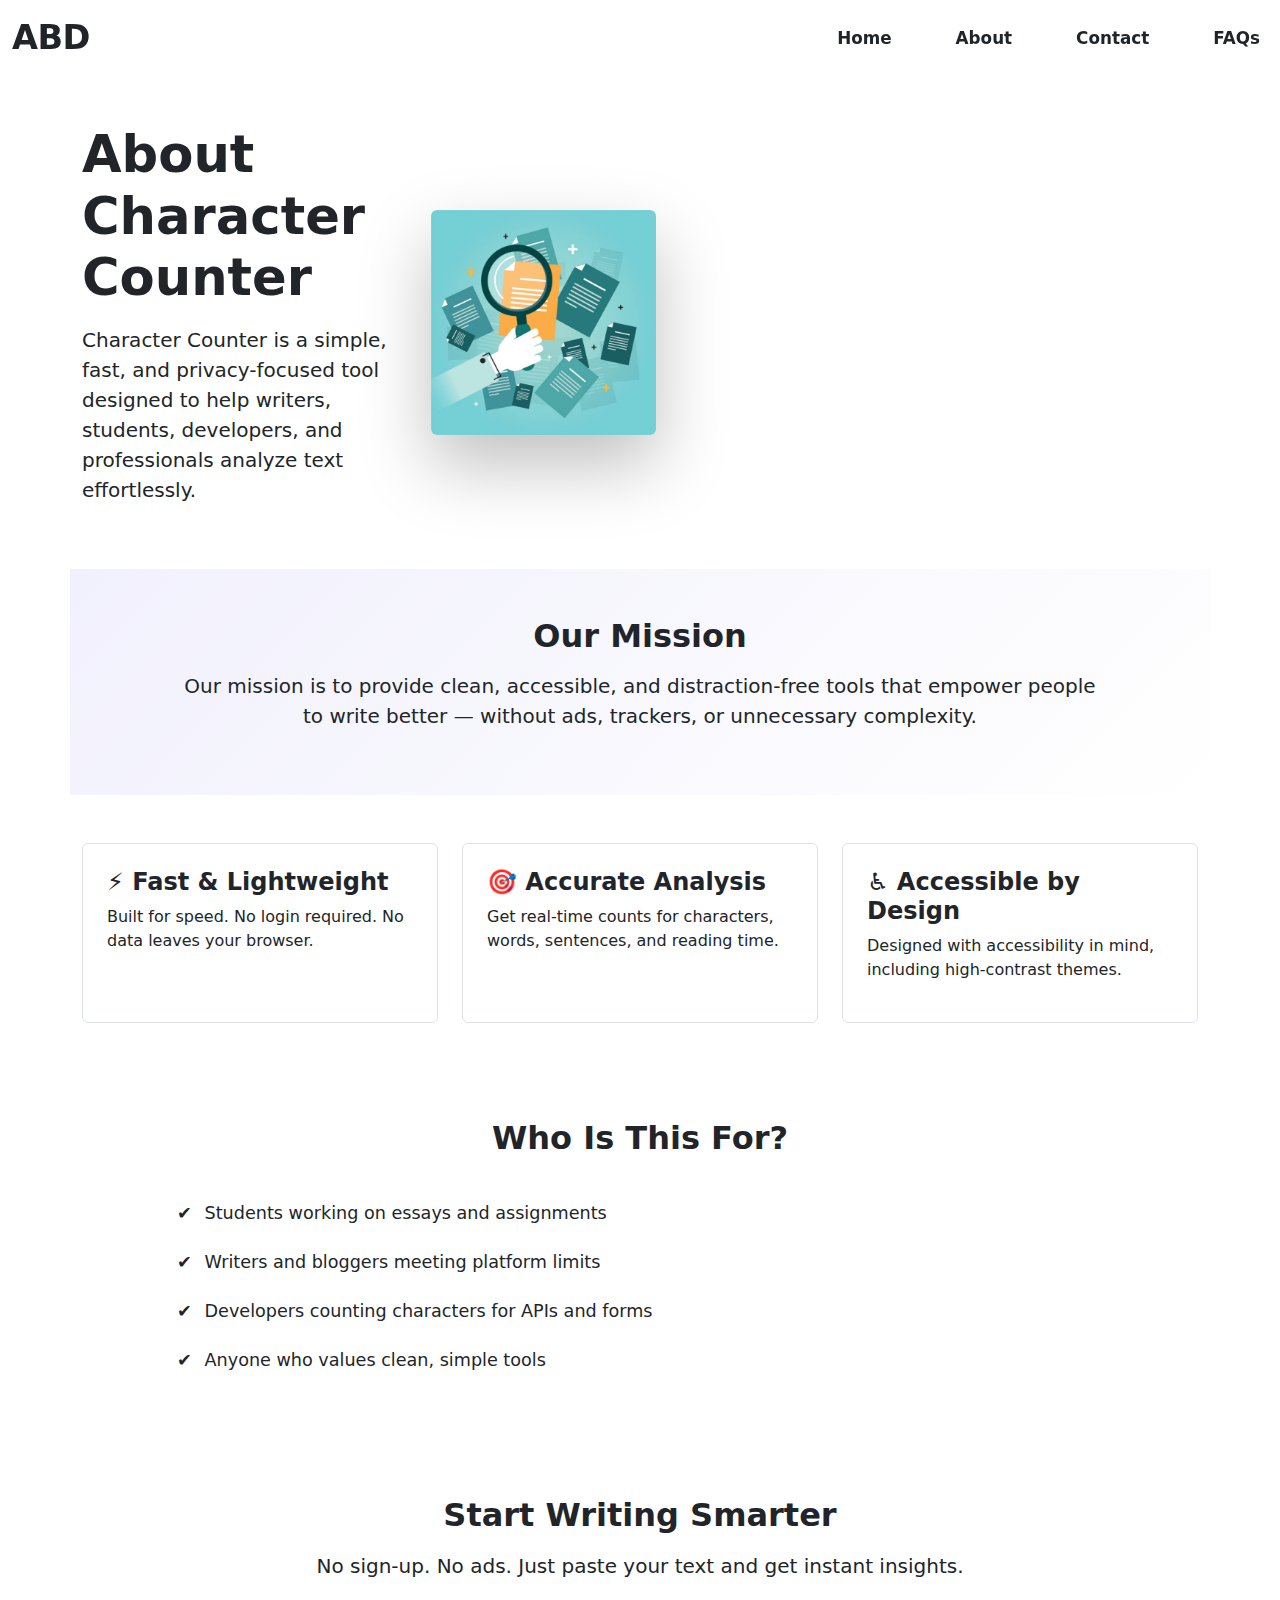
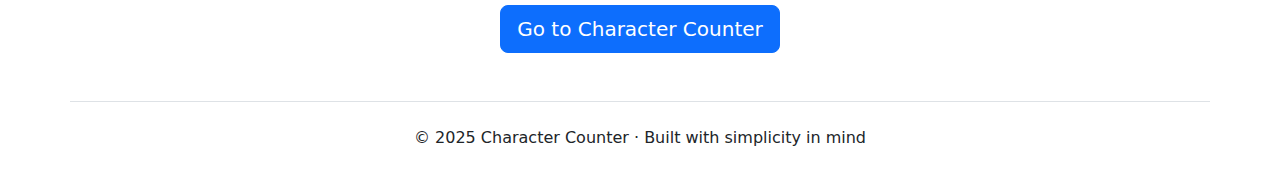
<file: About.html>
<!DOCTYPE html>
<html lang="en">
<head>
  <meta charset="UTF-8" />
  <meta name="viewport" content="width=device-width, initial-scale=1.0" />
  <title>About Us | Character Counter</title>

  <!-- Bootstrap -->
  <link href="https://cdn.jsdelivr.net/npm/bootstrap@5.0.2/dist/css/bootstrap.min.css" rel="stylesheet">

  <!-- Your main CSS -->
  <link rel="stylesheet" href="css/about.css">
</head>
<body>

<!-- ================= NAVBAR ================= -->
<nav class="navbar navbar-expand-lg app-navbar">
  <div class="container-fluid">
    <a class="navbar-brand logo" href="./">ABD</a>

    <button class="navbar-toggler" type="button" data-bs-toggle="collapse"
      data-bs-target="#navbarSupportedContent">
      <span class="navbar-toggler-icon"></span>
    </button>

    <div class="collapse navbar-collapse" id="navbarSupportedContent">
      <ul class="navbar-nav gap-5 ms-auto gap-4">
        <li class="nav-item"><a class="nav-link" href="./">Home</a></li>
        <li class="nav-item"><a class="nav-link active" href="About.html">About</a></li>
        <li class="nav-item"><a class="nav-link" href="#">Contact</a></li>
        <li class="nav-item"><a class="nav-link" href="#">FAQs</a></li>
      </ul>
    </div>
  </div>
</nav>

<!-- ================= HERO ================= -->
<section class="about-hero container py-5">
  <div class="row align-items-center">
    <div class="col-lg-7 ">
      <h1 class="fw-bold mb-3">About Character Counter</h1>
      <p class="lead">
        Character Counter is a simple, fast, and privacy-focused tool designed
        to help writers, students, developers, and professionals analyze text
        effortlessly.
      </p>
    </div>
    <div class="col-lg-5 text-center">
      <img src="images/text analysis.jpg"
           alt="Text analysis illustration"
           class="img-fluid rounded">
    </div>
  </div>
</section>

<!-- ================= MISSION ================= -->
<section class="about-mission container py-5">
  <div class="row">
    <div class="col-lg-10 mx-auto text-center">
      <h2 class="fw-bold mb-3">Our Mission</h2>
      <p class="fs-5">
        Our mission is to provide clean, accessible, and distraction-free
        tools that empower people to write better — without ads,
        trackers, or unnecessary complexity.
      </p>
    </div>
  </div>
</section>

<!-- ================= FEATURES ================= -->
<section class="container py-5">
  <div class="row g-4">
    <div class="col-md-4">
      <div class="p-4 border rounded h-100">
        <h4 class="fw-bold">⚡ Fast & Lightweight</h4>
        <p>
          Built for speed. No login required. No data leaves your browser.
        </p>
      </div>
    </div>

    <div class="col-md-4">
      <div class="p-4 border rounded h-100">
        <h4 class="fw-bold">🎯 Accurate Analysis</h4>
        <p>
          Get real-time counts for characters, words, sentences, and reading time.
        </p>
      </div>
    </div>

    <div class="col-md-4">
      <div class="p-4 border rounded h-100">
        <h4 class="fw-bold">♿ Accessible by Design</h4>
        <p>
          Designed with accessibility in mind, including high-contrast themes.
        </p>
      </div>
    </div>
  </div>
</section>

<!-- ================= WHO IT’S FOR ================= -->
<section class="about-audience container py-5">
  <div class="row">
    <div class="col-lg-10 mx-auto">
      <h2 class="fw-bold mb-4 text-center">Who Is This For?</h2>
      <ul class="fs-5">
        <li>Students working on essays and assignments</li>
        <li>Writers and bloggers meeting platform limits</li>
        <li>Developers counting characters for APIs and forms</li>
        <li>Anyone who values clean, simple tools</li>
      </ul>
    </div>
  </div>
</section>

<!-- ================= CTA ================= -->
<section class="about-cta container py-5 text-center">
  <h2 class="fw-bold mb-3">Start Writing Smarter</h2>
  <p class="fs-5 mb-4">
    No sign-up. No ads. Just paste your text and get instant insights.
  </p>
  <a href="./" class="btn btn-primary btn-lg">Go to Character Counter</a>
</section>

<!-- ================= FOOTER ================= -->
<footer class="container py-4 border-top text-center">
  <p class="mb-0">
    © 2025 Character Counter · Built with simplicity in mind
  </p>
</footer>

<!-- Bootstrap JS -->
<script src="https://cdn.jsdelivr.net/npm/bootstrap@5.0.2/dist/js/bootstrap.bundle.min.js"></script>
</body>
</html>
</file>
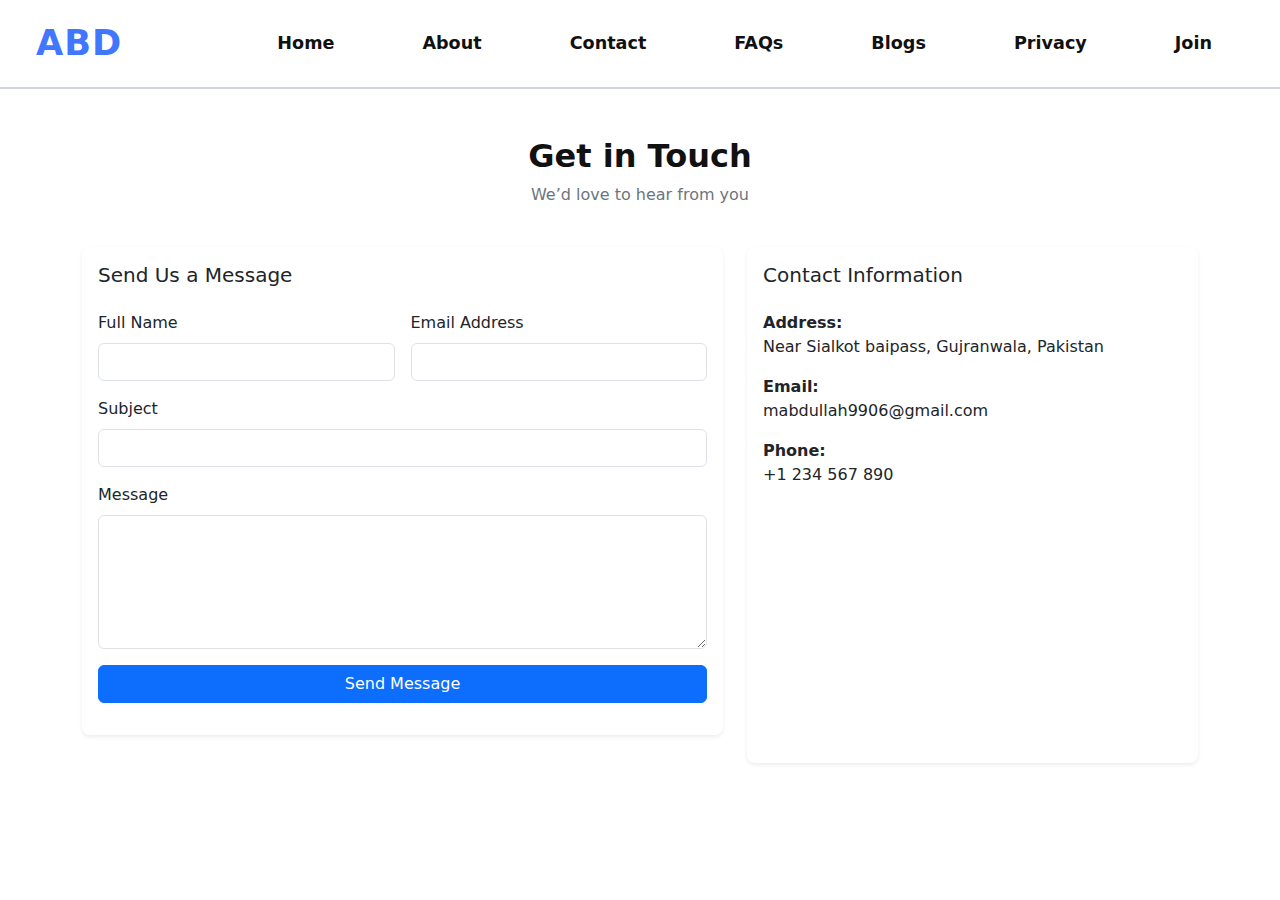
<file: contact.html>
<!DOCTYPE html>
<html lang="en">
<head>
  <meta charset="UTF-8">
  <title>Contact Us</title>
  <meta name="viewport" content="width=device-width, initial-scale=1">

  <!-- Bootstrap 5 CSS -->
  <link href="https://cdn.jsdelivr.net/npm/bootstrap@5.3.2/dist/css/bootstrap.min.css" rel="stylesheet">

  <!-- Custom CSS -->
  <link rel="stylesheet" href="css/contact.css">
  <link rel="stylesheet" href="css/style.css">
</head>
<body>
    <!-- ==============================
            Navbar section 
    ============================== -->
     <nav class="navbar navbar-expand-lg custom-navbar sticky-top">
  <div class="container-fluid">
    <a class="navbar-brand logo"  href="#">ABD</a>
    <button class="navbar-toggler" type="button" data-bs-toggle="collapse" data-bs-target="#navbarSupportedContent" aria-controls="navbarSupportedContent" aria-expanded="false" aria-label="Toggle navigation">
      <span class="navbar-toggler-icon"></span>
    </button>
    <div class="collapse navbar-collapse" id="navbarSupportedContent">
      <ul class="navbar-nav gap-5 ms-auto mb-2 mb-lg-0">
        <li class="nav-item">
          <a class="nav-link active" aria-current="page" href="index.html">Home</a>
        </li>
        <li class="nav-item">
          <a class="nav-link" href="About.html">About</a>
        </li>
        <li class="nav-item">
          <a class="nav-link" href="contact.html">Contact</a>
        </li>
        <li class="nav-item">
          <a class="nav-link" href="FAQ.html">FAQs</a>
        </li>
        <li class="nav-item">
          <a class="nav-link" href="#">Blogs</a>
        </li>
        <li class="nav-item">
          <a class="nav-link" href="#">Privacy</a>
        </li>
        <li class="nav-item">
          <a class="nav-link" href="#">Join</a>
        </li>
    </div>
  </div>
</nav>


<!-- Contact Section -->
<section class="contact-section py-5">
  <div class="container">
    <!-- Header -->
    <div class="row mb-4 text-center">
      <div class="col-12">
        <h2 class="section-title">Get in Touch</h2>
        <p class="section-subtitle">We’d love to hear from you</p>
      </div>
    </div>

    <div class="row g-4">
      <!-- Contact Form -->
      <div class="col-lg-7 col-md-12">
        <div class="card shadow-sm">
          <div class="card-body">
            <h5 class="mb-4">Send Us a Message</h5>
            <form id="contactForm" novalidate>
              <div class="row g-3">
                <div class="col-md-6">
                  <label class="form-label">Full Name</label>
                  <input type="text" class="form-control" id="name" required>
                </div>
                <div class="col-md-6">
                  <label class="form-label">Email Address</label>
                  <input type="email" class="form-control" id="email" required>
                </div>
                <div class="col-12">
                  <label class="form-label">Subject</label>
                  <input type="text" class="form-control" id="subject" required>
                </div>
                <div class="col-12">
                  <label class="form-label">Message</label>
                  <textarea class="form-control" rows="5" id="message" required></textarea>
                </div>
                <div class="col-12">
                  <button type="submit" class="btn btn-primary w-100">
                    Send Message
                  </button>
                </div>
              </div>
            </form>
            <div id="formAlert" class="mt-3"></div>
          </div>
        </div>
      </div>

      <!-- Contact Info -->
      <div class="col-lg-5 col-md-12">
        <div class="card shadow-sm h-100">
          <div class="card-body">
            <h5 class="mb-4">Contact Information</h5>
            <p><strong>Address:</strong><br>Near Sialkot baipass, Gujranwala, Pakistan</p>
            <p><strong>Email:</strong><br>mabdullah9906@gmail.com</p>
            <p><strong>Phone:</strong><br>+1 234 567 890</p>

            <div class="map-responsive mt-4">
              <iframe src="https://www.google.com/maps/embed?pb=!1m18!1m12!1m3!1d1636.940239332167!2d74.21286510045825!3d32.19597585910496!2m3!1f0!2f0!3f0!3m2!1i1024!2i768!4f13.1!3m3!1m2!1s0x391f29d93422684d%3A0x7c9cf5f98c06acf7!2sSILVER%20STAR%20Chowk%D8%8C%20Sialkot%20Bypass%2C%20Sialkot%20Road%2C%20Gujranwala%2C%2052250%2C%20Pakistan!5e0!3m2!1sen!2s!4v1766512236397!5m2!1sen!2s" width="600" height="450" style="border:0;" allowfullscreen="" loading="lazy" referrerpolicy="no-referrer-when-downgrade"></iframe>
            </div>
          </div>
        </div>
      </div>
    </div>
  </div>
</section>

<!-- Bootstrap JS -->
<script src="https://cdn.jsdelivr.net/npm/bootstrap@5.3.2/dist/js/bootstrap.bundle.min.js"></script>

<!-- Custom JS -->
<script src="js/script.js"></script>
</body>
</html>
</file>
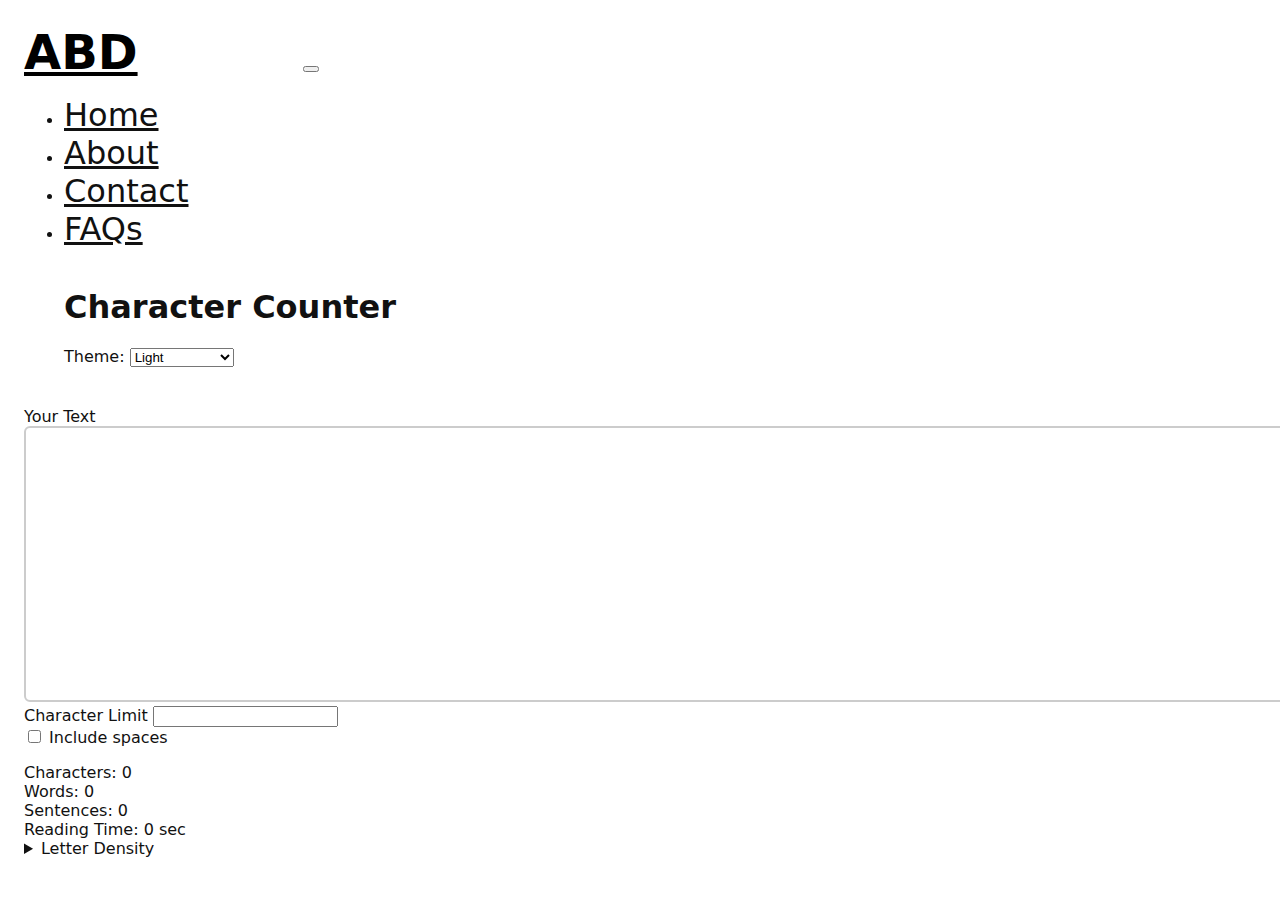
<file: Indx.html>
<!DOCTYPE html>
<html lang="en">
<head>
    <meta charset="UTF-8">
    <meta name="viewport" content="width=device-width, initial-scale=1.0">
    <title>Document</title>
    <link href="https://cdn.jsdelivr.net/npm/bootstrap@5.0.2/dist/css/bootstrap.min.css" rel="stylesheet" integrity="sha384-EVSTQN3/azprG1Anm3QDgpJLIm9Nao0Yz1ztcQTwFspd3yD65VohhpuuCOmLASjC" crossorigin="anonymous">
    <link rel="stylesheet" href="styl.css">
</head>
<body>
    <nav class="navbar navbar-expand-lg navbar-light bg-light">
  <div class="container-fluid">
    <a class="navbar-brand logo"  href="#">ABD</a>
    <button class="navbar-toggler" type="button" data-bs-toggle="collapse" data-bs-target="#navbarSupportedContent" aria-controls="navbarSupportedContent" aria-expanded="false" aria-label="Toggle navigation">
      <span class="navbar-toggler-icon"></span>
    </button>
    <div class="collapse navbar-collapse" id="navbarSupportedContent">
      <ul class="navbar-nav me-auto mb-2 mb-lg-0">
        <li class="nav-item">
          <a class="nav-link active" aria-current="page" href="#">Home</a>
        </li>
        <li class="nav-item">
          <a class="nav-link" href="#">About</a>
        </li>
        <li class="nav-item">
          <a class="nav-link" href="#">Contact</a>
        </li>
        <li class="nav-item">
          <a class="nav-link" href="#">FAQs</a>
        </li>
    </div>
  </div>
</nav>
  <header>
    <h1>Character Counter</h1>

    <label class="theme-label" for="themeSelect">Theme:</label>
    <select id="themeSelect" aria-label="Select color theme">
      <option value="light">Light</option>
      <option value="dark">Dark</option>
      <option value="contrast">High Contrast</option>
    </select>
  </header>
  <main class="container-fluid main-container">
    <div class="row">

      <!-- TEXT AREA -->
      <div class="col-12 col-md-7 col-lg-8">
        <label for="textInput" class="textarea-label">Your Text</label>
        <textarea id="textInput" class="textarea" aria-label="Text input"></textarea>

        <div class="row limit-row">
          <div class="col-6">
            <label for="limitInput">Character Limit</label>
            <input id="limitInput" type="number" min="0" class="input">
          </div>

          <div class="col-6 include-col">
            <label class="include-label">
              <input id="includeSpaces" type="checkbox">
              Include spaces
            </label>
          </div>
        </div>

        <p id="warning" class="warning" aria-live="assertive"></p>
      </div>
      <!-- STATS PANEL -->
      <div class="col-12 col-md-5 col-lg-4 stats-panel">
        <div class="stat">Characters: <span id="charCount">0</span></div>
        <div class="stat">Words: <span id="wordCount">0</span></div>
        <div class="stat">Sentences: <span id="sentenceCount">0</span></div>
        <div class="stat">Reading Time: <span id="readingTime">0 sec</span></div>
        <!-- Letter Density -->
        <details class="density-details">
          <summary>Letter Density</summary>
          <ul id="densityList"></ul>
        </details>
      </div>

    </div>
  </main>
    <script src="scrpt.js"></script>
    <script src="https://cdn.jsdelivr.net/npm/bootstrap@5.0.2/dist/js/bootstrap.bundle.min.js" integrity="sha384-MrcW6ZMFYlzcLA8Nl+NtUVF0sA7MsXsP1UyJoMp4YLEuNSfAP+JcXn/tWtIaxVXM" crossorigin="anonymous"></script>
</body>
</html>
</file>
<file: css/about.css>
/* ========================================================== 
             NavBar
 ========================================================== */
 /* =========================================================
   APP NAVBAR — PREMIUM
========================================================= */

.app-navbar {
  position: sticky;
  top: 0;
  z-index: 1000;
  background: rgba(255, 255, 255, 0.75);
  backdrop-filter: blur(12px);
  border-bottom: 1px solid var(--border);
}

[data-theme="dark"] .app-navbar {
  background: rgba(17, 22, 42, 0.75);
}

[data-theme="contrast"] .app-navbar {
  background: var(--bg);
}

/* Brand */
.app-navbar .logo {
  font-size: 2.1rem;
  font-weight: 900;
  letter-spacing: -0.5px;
  color: var(--accent) !important;
}

/* Nav links */
.app-navbar .navbar-nav {
  gap: 2.2rem;
}

.app-navbar .nav-link {
  font-size: 1.05rem;
  font-weight: 600;
  color: var(--muted) !important;
  position: relative;
  padding: 0.25rem 0;
  transition: color 0.2s ease;
}

.app-navbar .nav-link:hover,
.app-navbar .nav-link.active {
  color: var(--text) !important;
}

/* Active indicator */
.app-navbar .nav-link::after {
  content: "";
  position: absolute;
  left: 0;
  bottom: -6px;
  width: 0;
  height: 3px;
  background: linear-gradient(
    90deg,
    var(--accent),
    var(--accent-soft)
  );
  border-radius: 999px;
  transition: width 0.25s ease;
}

.app-navbar .nav-link:hover::after,
.app-navbar .nav-link.active::after {
  width: 100%;
}

/* Mobile toggle */
.navbar-toggler {
  border: none;
}

.navbar-toggler-icon {
  filter: invert(0.6);
}

[data-theme="dark"] .navbar-toggler-icon {
  filter: invert(1);
}


/* =========================================================
   HERO — STRONG & CONFIDENT
========================================================= */

.about-hero {
  padding-top: 5.5rem;
  display: grid;
  grid-template-columns: 1.2fr 1fr;
  gap: 4rem;
  align-items: center;
}

.about-hero h1 {
  font-size: 3.2rem;
}

.about-hero img {
  width: 100%;
  border-radius: 20px;
  box-shadow: 0 30px 70px rgba(0, 0, 0, 0.25);
  transition: transform 0.35s ease;
}

.about-hero img:hover {
  transform: translateY(-10px);
}

/* =========================================================
   MISSION — CALM, TRUST-BUILDING
========================================================= */

.about-mission {
  background: linear-gradient(
    135deg,
    rgba(79, 70, 229, 0.08),
    transparent
  );
}

/* =========================================================
   FEATURES — REAL PRODUCT FEEL
========================================================= */

.about-features .feature-card {
  background: linear-gradient(
    180deg,
    var(--surface),
    rgba(79, 70, 229, 0.04)
  );
}


/* =========================================================
   AUDIENCE — SIMPLE & READABLE
========================================================= */

.about-audience ul {
  list-style: none;
  padding: 0;
  margin-top: 2rem;
  max-width: 700px;
}

.about-audience li {
  font-size: 1.1rem;
  padding: 0.7rem 0;
  display: flex;
  align-items: center;
  gap: 0.8rem;
}

.about-audience li::before {
  content: "✔";
  color: var(--accent);
  font-weight: 900;
}

/* =========================================================
   CTA — STRONG BUT NOT LOUD
========================================================= */

.about-cta {
  background: linear-gradient(
    135deg,
    var(--accent),
    var(--accent-soft)
  );
}

/* =========================================================
   DARK MODE POLISH
========================================================= */

[data-theme="dark"] .about-hero img {
  box-shadow: 0 30px 80px rgba(0, 0, 0, 0.6);
}

/* =========================================================
   HIGH CONTRAST — ACCESSIBILITY FIRST
========================================================= */

[data-theme="contrast"] .about-mission,
[data-theme="contrast"] .feature-card,
[data-theme="contrast"] .about-cta {
  background: none;
  border: 2px solid var(--border);
}

[data-theme="contrast"] * {
  box-shadow: none !important;
}

/* =========================================================
   RESPONSIVE
========================================================= */

@media (max-width: 992px) {
  .about-hero {
    grid-template-columns: 1fr;
    text-align: center;
  }

  .about-hero p {
    margin: auto;
  }
}

@media (max-width: 576px) {
  .about-hero h1 {
    font-size: 2.3rem;
  }
}
</file>
<file: css/contact.css>
body {
  background-color: #f8f9fa;
  font-family: Arial, sans-serif;
}

/* =========================
Contact Section 
========================= */
.contact-section {
  background-color: #ffffff;
}

.section-title {
  font-weight: 700;
}

.section-subtitle {
  color: #6c757d;
}

.card {
  border: none;
  border-radius: 8px;
 transition: all 0.3s ease, transform 0.3s ease;
}
.card:hover{
  box-shadow: 0 12px 30px rgba(0, 0, 0, 0.15);
  transform: translateY(-4px);
}

.map-responsive {
  position: relative;
  overflow: hidden;
  padding-bottom: 56.25%;
  height: 0;
}

.map-responsive iframe {
  position: absolute;
  top: 0;
  left: 0;
  width: 100%;
  height: 100%;
  border: 0;
}
</file>
<file: css/style.css>
/* =========================================================
   THEME VARIABLES
========================================================= */
:root {
  --bg: #ffffff;
  --surface: #f6f7fb;
  --text: #111111;
  --accent: #4176ff;
  --border: #d0d4e0;
  --warning: #d93a3a;
}

[data-theme="dark"] {
  --bg: #16181d;
  --surface: #1f2229;
  --text: #f1f3f9;
  --accent: #7fb4ff;
  --border: #323643;
}

[data-theme="contrast"] {
  --bg: #000000;
  --surface: #000000;
  --text: #ffffff;
  --accent: #ffff00;
  --border: #ffffff;
}

/* =========================================================
   RESET & BASE
========================================================= */
* {
  box-sizing: border-box;
}

body {
  background: var(--bg);
  color: var(--text);
  font-family: system-ui, -apple-system, BlinkMacSystemFont, sans-serif;
  margin: 0;
}

/* =========================================================
   NAVBAR (BOOTSTRAP SAFE)
========================================================= */
.custom-navbar {
  background: var(--bg);
  border-bottom: 2px solid var(--border);
  padding: 0.75rem 1.5rem;
}

.custom-navbar .logo {
  font-size: 2.2rem;
  font-weight: 900;
  letter-spacing: 1px;
  color: var(--accent) !important;
}

.custom-navbar .nav-link {
  font-size: 1.1rem;
  font-weight: 600;
  margin-right: 1.5rem;
  color: var(--text) !important;
  position: relative;
  transition: color 0.2s ease;
}

.custom-navbar .nav-link::after {
  content: "";
  position: absolute;
  left: 0;
  bottom: -4px;
  width: 0;
  height: 2px;
  background: var(--accent);
  transition: width 0.25s ease;
}

.custom-navbar .nav-link:hover {
  color: var(--accent) !important;
}

.custom-navbar .nav-link:hover::after {
  width: 100%;
}

/* NAVBAR TOGGLER FIX */
.navbar-toggler {
  border: none;
  z-index: 1100;
}

.navbar-toggler-icon {
  display: inline-block;
  width: 1.6rem;
  height: 1.6rem;
  color: var(--text);
  background-color: var(--bg);
  background-image: url("data:image/svg+xml;charset=utf8,%3Csvg viewBox='0 0 30 30' xmlns='http://www.w3.org/2000/svg'%3E%3Cpath stroke='%230f172a' stroke-width='3' stroke-linecap='round' stroke-miterlimit='10' d='M4 7h22M4 15h22M4 23h22'/ %3E%3C/svg%3E");
  background-repeat: no-repeat; 
  background-position: center;
  transition: all 0.3s ease;
}

/* DARK MODE TOGGLER */
[data-theme="dark"] .navbar-toggler-icon {
  background-image: url("data:image/svg+xml;charset=utf8,%3Csvg viewBox='0 0 30 30' xmlns='http://www.w3.org/2000/svg'%3E%3Cpath stroke='%23e5e7eb' stroke-width='3' stroke-linecap='round' stroke-miterlimit='10' d='M4 7h22M4 15h22M4 23h22'/ %3E%3C/svg%3E");
}

/* HIGH CONTRAST */
[data-theme="contrast"] .navbar-toggler-icon {
  background-image: url("data:image/svg+xml;charset=utf8,%3Csvg viewBox='0 0 30 30' xmlns='http://www.w3.org/2000/svg'%3E%3Cpath stroke='%23ffff00' stroke-width='3' stroke-linecap='round' stroke-miterlimit='10' d='M4 7h22M4 15h22M4 23h22'/ %3E%3C/svg%3E");
}


/* =========================================================
   HEADER
========================================================= */
header {
  margin: 2rem auto;
  max-width: 1200px;
  padding: 0 1rem;
}

header h1 {
  font-size: 2.4rem;
  font-weight: 800;
  margin-bottom: 1rem;
}

.theme-label {
  font-weight: 600;
  margin-right: 0.5rem;
}

#themeSelect {
  padding: 0.45rem 0.6rem;
  border-radius: 6px;
  border: 1px solid var(--border);
  background: var(--surface);
  color: var(--text);
}

/* =========================================================
   MAIN CONTAINER
========================================================= */
.main-container {
  max-width: 1200px;
  margin: auto;
  margin-bottom: 100px;
  padding: 1.5rem;
}

/* =========================================================
   TEXT AREA
========================================================= */
.textarea-label {
  font-weight: 600;
  margin-bottom: 0.5rem;
  display: block;
}

.textarea {
  width: 100%;
  height: 280px;
  padding: 1rem;
  font-size: 1rem;
  border-radius: 10px;
  border: 2px solid var(--border);
  background: var(--surface);
  color: var(--text);
  resize: vertical;
  transition: border-color 0.2s ease, box-shadow 0.2s ease;
  box-shadow: 0 10px 24px rgba(0, 0, 0, 0.08);
}

.textarea:focus {
  outline: none;
  border-color: var(--accent);
  box-shadow: 0 0 0 4px rgba(65, 118, 255, 0.25);
}

/* =========================================================
   LIMIT & OPTIONS
========================================================= */
.limit-row {
  margin-top: 1.2rem;
  align-items: center;
}

.input {
  width: 100%;
  padding: 0.45rem;
  border-radius: 6px;
  border: 1px solid var(--border);
  background: var(--surface);
  color: var(--text);
}

.include-label {
  font-weight: 500;
  cursor: pointer;
}

/* =========================================================
   WARNING
========================================================= */
.warning {
  margin-top: 0.75rem;
  font-weight: 700;
  color: var(--warning);
}

/* =========================================================
   STATS PANEL
========================================================= */
.stats-panel {
  background: var(--surface);
  border-radius: 14px;
  padding: 1.6rem;
  border: 1px solid var(--border);
  box-shadow: 0 14px 32px rgba(0, 0, 0, 0.14);
  height: fit-content;
}

.stat {
  display: flex;
  justify-content: space-between;
  padding: 0.6rem 0;
  font-size: 1.05rem;
  font-weight: 600;
  border-bottom: 1px dashed var(--border);
}

.stat:last-child {
  border-bottom: none;
}

.stat span {
  font-size: 1.4rem;
  font-weight: 800;
  color: var(--accent);
}

/* =========================================================
   LETTER DENSITY
========================================================= */
.density-details {
  margin-top: 1.2rem;
}

.density-details summary {
  font-weight: 700;
  cursor: pointer;
}

#densityList {
  margin-top: 0.6rem;
  padding-left: 1.2rem;
}

#densityList li {
  font-size: 0.95rem;
}

/* =========================================================
   HIGH CONTRAST OVERRIDES
========================================================= */
[data-theme="contrast"] * {
  box-shadow: none !important;
}

[data-theme="contrast"] .textarea,
[data-theme="contrast"] .stats-panel {
  border: 2px solid var(--border);
}

/* =========================================================
   RESPONSIVE
========================================================= */
@media (max-width: 768px) {
  header h1 {
    font-size: 1.9rem;
  }

  .custom-navbar .nav-link {
    margin-right: 0;
  }
}

/* =========================================================
   FOOTER
========================================================= */

.app-footer {
  background: var(--surface);
  color: var(--muted);
  border-top: 1px solid var(--border);
  font-size: 0.95rem;
}

.app-footer h5 {
  color: var(--text);
  font-weight: 700;
  margin-bottom: 1rem;
}

.app-footer .footer-logo {
  font-size: 2rem;
  font-weight: 900;
  color: var(--accent);
}

.app-footer .footer-desc {
  margin-top: 0.5rem;
  line-height: 1.6;
  opacity: 0.9;
}

.app-footer .footer-links {
  list-style: none;
  padding: 0;
}

.app-footer .footer-links li {
  margin-bottom: 0.5rem;
}

.app-footer .footer-links li a {
  color: var(--muted);
  text-decoration: none;
  transition: color 0.2s ease;
}

.app-footer .footer-links li a:hover {
  color: var(--accent);
}

.app-footer .footer-social a {
  font-size: 1.3rem;
  margin-right: 1rem;
  color: var(--muted);
  transition: all 0.25s ease;
}

.app-footer .footer-social a:hover {
  color: var(--accent);
  transform: translateY(-2px);
}

.app-footer .footer-bottom {
  border-top: 1px solid var(--border);
  margin-top: 2rem;
  padding-top: 1rem;
  opacity: 0.8;
}

/* DARK MODE */
[data-theme="dark"] .app-footer {
  background: var(--surface);
  color: var(--muted);
  border-top: 1px solid var(--border);
}

/* HIGH CONTRAST */
[data-theme="contrast"] .app-footer {
  background: var(--bg);
  color: var(--text);
  border-top: 2px solid var(--border);
}

[data-theme="contrast"] .app-footer a {
  color: var(--accent);
}
/* FOOTER RESPONSIVE ENHANCEMENTS */
.app-footer .row {
  gap: 2rem;
}

/* Small devices: stack sections */
@media (max-width: 768px) {
  .app-footer .row {
    display: flex;
    flex-direction: column;
    align-items: center;
    text-align: center;
  }

  .app-footer .footer-links li {
    display: inline-block;
    margin: 0.4rem 0.8rem;
  }

  .app-footer .footer-social a {
    font-size: 1.5rem;
    margin: 0 0.8rem;
  }

  .app-footer {
    padding: 3rem 1rem;
  }

  .app-footer .footer-desc {
    margin-bottom: 1.5rem;
  }

  /* Optional: subtle gradient on small screens */
  .app-footer {
    background: linear-gradient(135deg, rgba(79, 70, 229, 0.08), var(--surface));
    border-top: none;
  }
}
</file>
<file: styl.css>
/* ---------------------------- */
/* THEME VARIABLES              */
/* ---------------------------- */

:root {
  --bg: #ffffff;
  --text: #111;
  --accent: #4176ff;
  --border: #ccc;
  --warning: #d93a3a;
}

[data-theme="dark"] {
  --bg: #1b1b1b;
  --text: #f0f0f0;
  --accent: #7fb4ff;
  --border: #444;
}

[data-theme="contrast"] {
  --bg: #000;
  --text: #fff;
  --accent: #ffff00;
  --border: #fff;
}
/* ---------------------------- */
/* BASE STYLES                 */
/* ---------------------------- */

body {
  background: var(--bg);
  color: var(--text);
  font-family: system-ui, sans-serif;
  padding: 1rem;
}
.navbar{
  /* background: var(--bg); */
  border: var(--border);
  /* color: var(--text); */
  .logo{
      /* color: var(--text); */
      margin-right: 10rem;
      font-size: 3rem;
      font-weight: 800;
      color: #000;

  }
  .nav-link{
    font-size: 2rem;
    margin-right: 5rem;
    color: var(--text);
  }
}
header {
  /* display: flex; */
  align-items: center;
  gap: 3rem;
  margin: 2.5rem;
}
/* 
.main-container {
  max-width: 1200px;
} */
/* ---------------------------- */
/* TEXT AREA                   */
/* ---------------------------- */

.textarea {
   width: 100%; 
  height: 240px;
  padding: 1rem;
  border: 2px solid var(--border);
  font-size: 1rem;
  border-radius: 6px;
  background: var(--bg);
  color: var(--text);
}

.textarea:focus {
  outline: 3px solid var(--accent);
}
</file>
